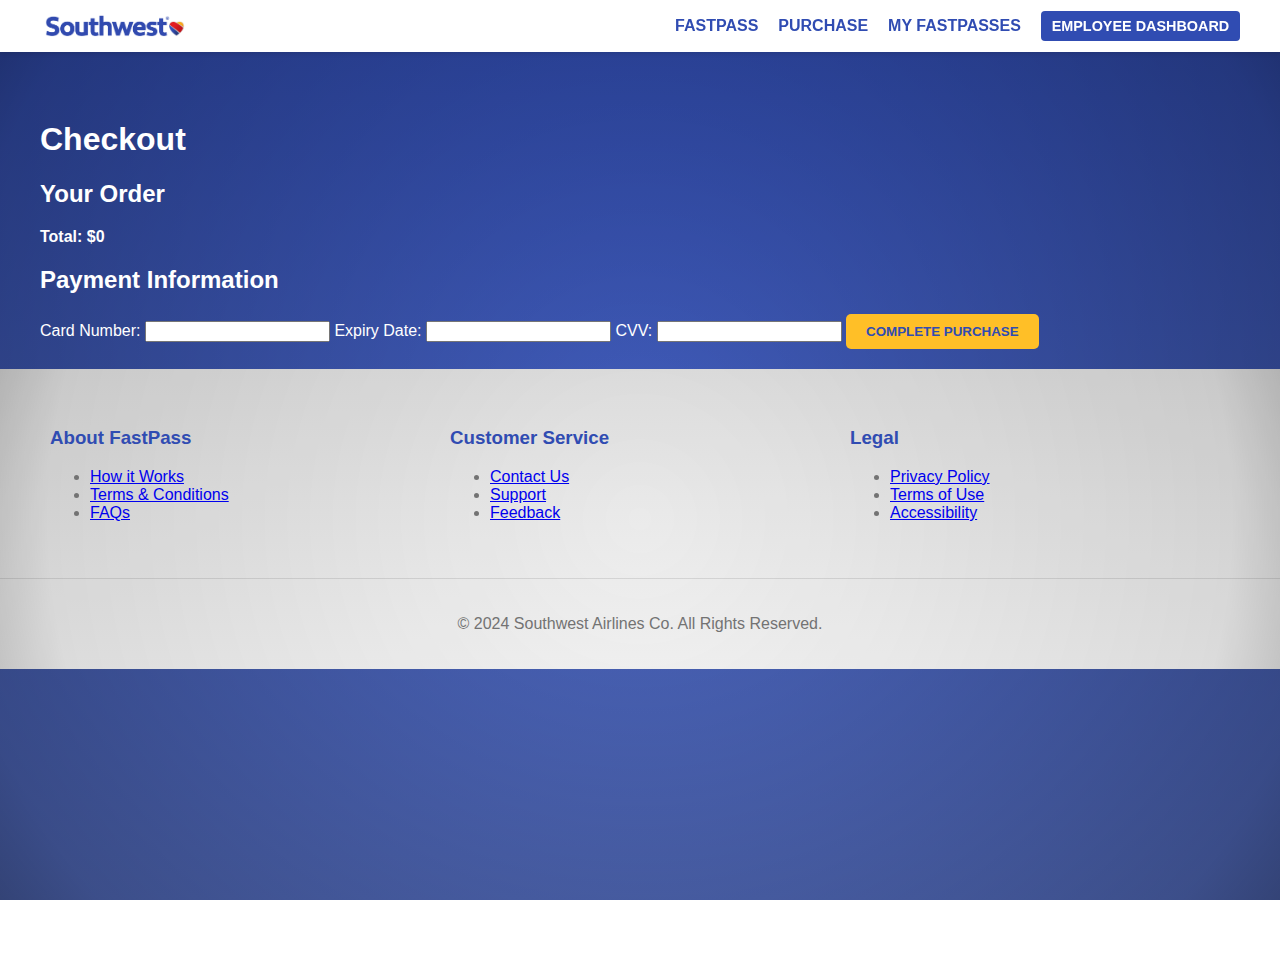
<file: checkout.html>
﻿<!DOCTYPE html>
<html lang="en">
<head>
    <meta charset="UTF-8">
    <meta name="viewport" content="width=device-width, initial-scale=1.0">
    <title>Checkout - Southwest Airlines</title>
    <link rel="stylesheet" href="css.css">
</head>
<body>
    <header class="sticky-header">
        <div class="header-container">
            <div class="logo">
                <img src="Images/sw.png" alt="Southwest Airlines Logo">
            </div>
            <nav>
                <ul>
                    <li><a href="index.html#fastpass">FastPass</a></li>
                    <li><a href="fastpass.html">Purchase</a></li>
                    <li><a href="my-fastpasses.html">My FastPasses</a></li>
                    <li><a href="employeedash.html" class="employee-dash-btn">Employee Dashboard</a></li>
                </ul>
            </nav>
        </div>
    </header>

    <main>
        <h1>Checkout</h1>
        <section id="cart-summary">
            <h2>Your Order</h2>
            <div id="order-items"></div>
            <p><strong>Total: $<span id="order-total">0</span></strong></p>
        </section>

        <section id="payment">
            <h2>Payment Information</h2>
            <form id="payment-form">
                <label for="card-number">Card Number:</label>
                <input type="text" id="card-number" name="card-number" required>

                <label for="expiry-date">Expiry Date:</label>
                <input type="text" id="expiry-date" name="expiry-date" required>

                <label for="cvv">CVV:</label>
                <input type="text" id="cvv" name="cvv" required>

                <button type="submit" class="button">Complete Purchase</button>
            </form>
        </section>
    </main>

    <footer>
        <div class="footer-container">
            <div class="footer-column">
                <h3>About FastPass</h3>
                <ul>
                    <li><a href="fastpass.html">How it Works</a></li>
                    <li><a href="#">Terms & Conditions</a></li>
                    <li><a href="#">FAQs</a></li>
                </ul>
            </div>
            <div class="footer-column">
                <h3>Customer Service</h3>
                <ul>
                    <li><a href="#">Contact Us</a></li>
                    <li><a href="#">Support</a></li>
                    <li><a href="#">Feedback</a></li>
                </ul>
            </div>
            <div class="footer-column">
                <h3>Legal</h3>
                <ul>
                    <li><a href="#">Privacy Policy</a></li>
                    <li><a href="#">Terms of Use</a></li>
                    <li><a href="#">Accessibility</a></li>
                </ul>
            </div>
        </div>
        <div class="footer-bottom">
            <p>&copy; 2024 Southwest Airlines Co. All Rights Reserved.</p>
        </div>
    </footer>

    <script>
    // Assuming cart data is passed via localStorage or sessionStorage
    let cart = JSON.parse(sessionStorage.getItem('cart')) || [];
    let total = 0;

    // Display cart items in checkout
    const orderItems = document.getElementById('order-items');
    cart.forEach(item => {
      const newItem = document.createElement('p');
      newItem.innerText = `${item.itemName} - $${item.price}`;
      orderItems.appendChild(newItem);
      total += item.price;
    });

    // Update total price
    document.getElementById('order-total').innerText = total;
    </script>
</body>
</html>
</file>
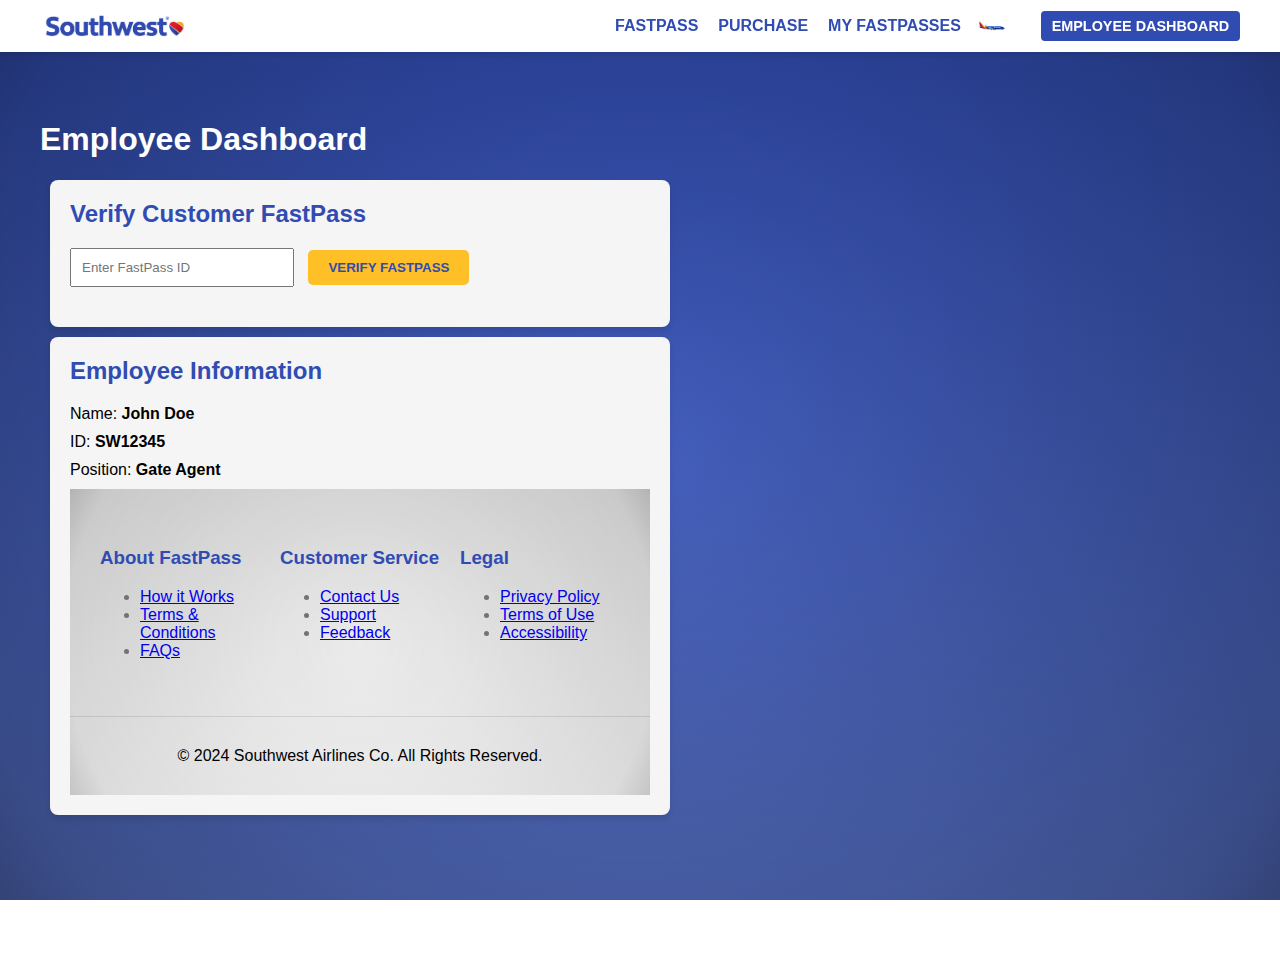
<file: employeedash.html>
<!DOCTYPE html>
<html lang="en">
<head>

    <meta charset="UTF-8">

    <meta name="viewport" content="width=device-width, initial-scale=1.0">

    <title>Employee Dashboard - Southwest Airlines</title>

    <link rel="stylesheet" href="css.css">

    <style>
        .customer-info {
            color: black;
        }
    </style>

</head>

<body>

    <header class="sticky-header">

        <div class="header-container">

            <div class="logo"><img src="Images/sw.png" alt="Southwest Airlines Logo"></div>

            <nav><ul><li><a href="index.html#fastpass">FastPass</a></li><li><a href="fastpass.html">Purchase</a></li><li><a href="my-fastpasses.html">My FastPasses</a></li><img src="Images/plane2.png" alt="Plane Icon" class="plane-icon"><li><a href="#" class='employee-dash-btn'>Employee Dashboard</a></li></ul></nav>
        </div>
    </header>

    <main>

        <h1>Employee Dashboard</h1>

        <section id='verify-fastpass' class='dashboard-card'>

            <h2>Verify Customer FastPass</h2>

            <form id='fastpass-verification-form'>

                <input type='text' id='fastpass-id' placeholder='Enter FastPass ID' required />

                <button type='submit' class='button'>Verify FastPass</button>

            </form>

            <div id='verification-result'></div>

        </section>


        <section id='employee-info' class='dashboard-card'>

            <h2>Employee Information</h2>


            <p>
                Name:
                <span id='employee-name'>
                    John Doe
                    <span />
            </p>


            <p>
                ID:
                <span id='employee-id'>
                    SW12345
                    <span />
            </p>


            <p>
                Position:
                <span id='employee-position'>
                    Gate Agent
                    <span />
            </p>


            <script src='script.js'></script>


            <footer>
                <div class="footer-container">
                    <div class="footer-column">
                        <h3>About FastPass</h3>
                        <ul>
                            <li><a href="fastpass.html">How it Works</a></li>
                            <li><a href="#">Terms & Conditions</a></li>
                            <li><a href="#">FAQs</a></li>
                        </ul>
                    </div>
                    <div class="footer-column">
                        <h3>Customer Service</h3>
                        <ul>
                            <li><a href="#">Contact Us</a></li>
                            <li><a href="#">Support</a></li>
                            <li><a href="#">Feedback</a></li>
                        </ul>
                    </div>
                    <div class="footer-column">
                        <h3>Legal</h3>
                        <ul>
                            <li><a href="#">Privacy Policy</a></li>
                            <li><a href="#">Terms of Use</a></li>
                            <li><a href="#">Accessibility</a></li>
                        </ul>
                    </div>
                </div>

                <div class="footer-bottom">
                    <p>&copy; 2024 Southwest Airlines Co. All Rights Reserved.</p>
                </div>

            </footer>
</file>
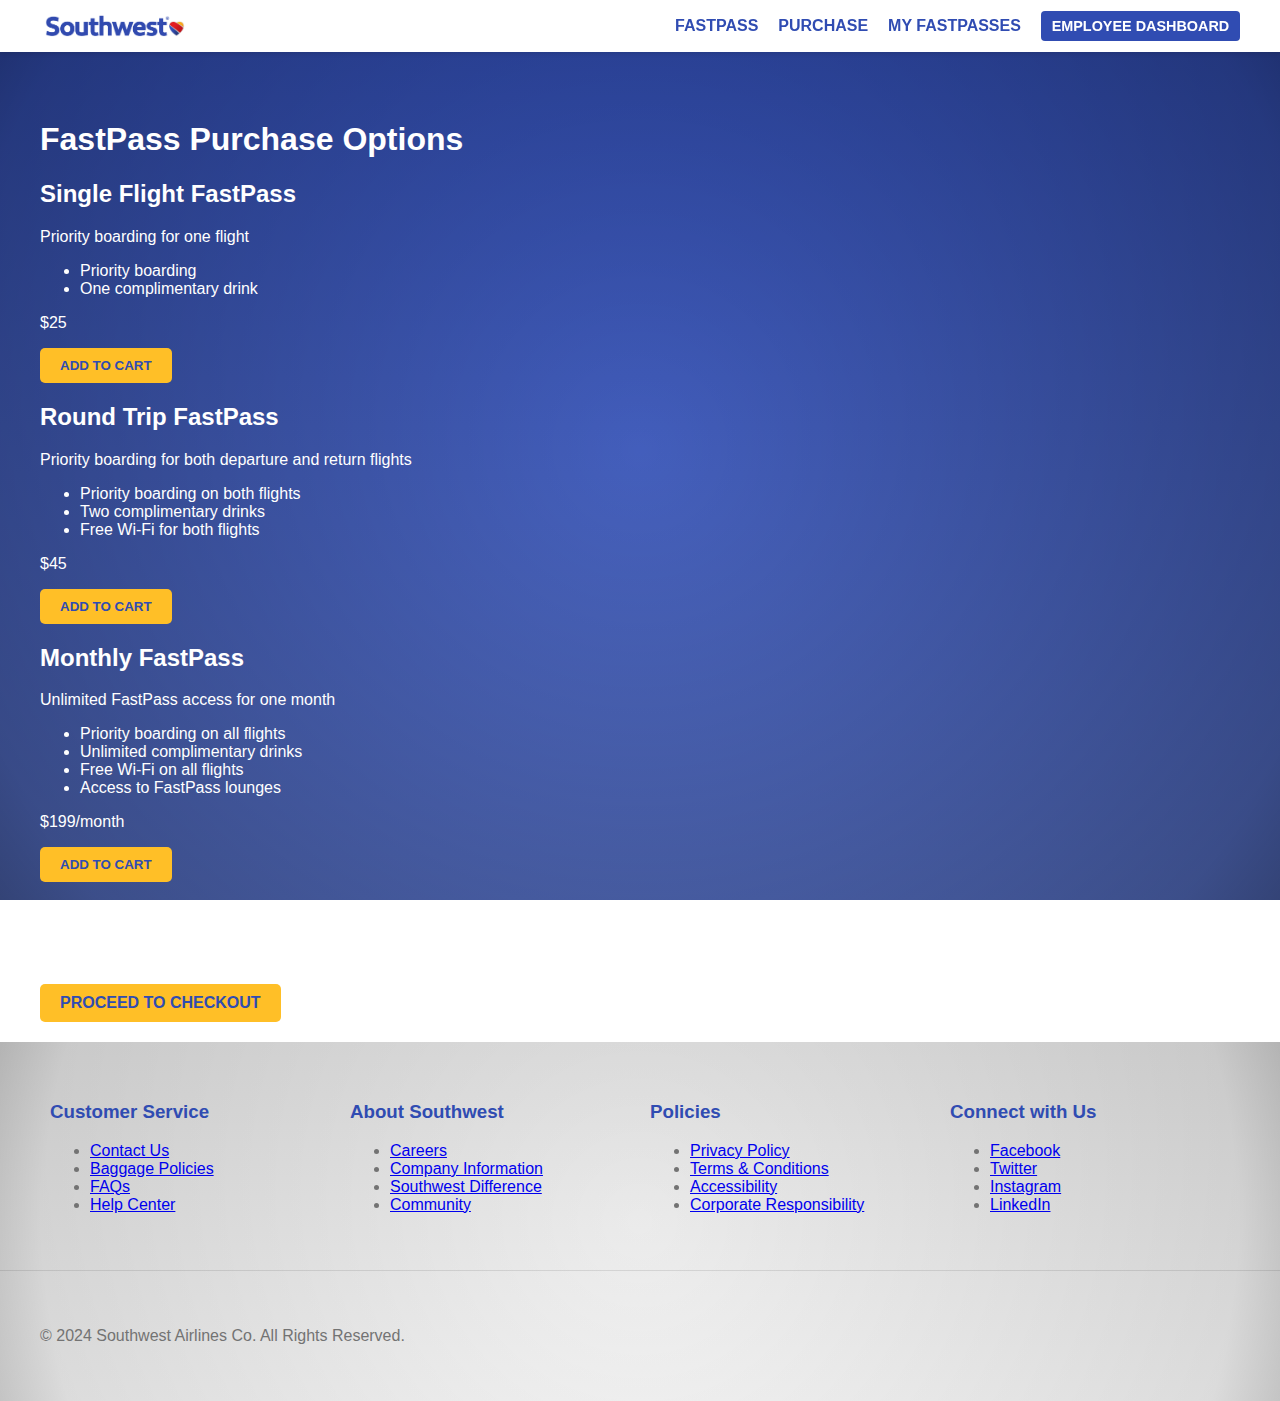
<file: fastpass.html>
<!DOCTYPE html>
<html lang="en">
<head>
    <meta charset="UTF-8">
    <meta name="viewport" content="width=device-width, initial-scale=1.0">
    <title>FastPass Purchase Options - Southwest Airlines</title>
    <link rel="stylesheet" href="css.css">
</head>
<body>
    <header class="sticky-header">
        <div class="header-container">
            <div class="logo">
                <img src="Images/sw.png" alt="Southwest Airlines Logo">
            </div>
            <nav>
                <ul>
                    <li><a href="index.html#fastpass">FastPass</a></li>
                    <li><a href="fastpass.html">Purchase</a></li>
                    <li><a href="my-fastpasses.html">My FastPasses</a></li>
                    <li><a href="employeedash.html" class="employee-dash-btn">Employee Dashboard</a></li>
                </ul>
            </nav>
        </div>
    </header>

    <main>
        <h1>FastPass Purchase Options</h1>
        <section id="fastpass-options">
            <div class="option">
                <h2>Single Flight FastPass</h2>
                <p>Priority boarding for one flight</p>
                <ul>
                    <li>Priority boarding</li>
                    <li>One complimentary drink</li>
                </ul>
                <p class="price">$25</p>
                <button onclick="addToCart('Single Flight FastPass', 25)" class="button">Add to Cart</button>
            </div>
            <div class="option">
                <h2>Round Trip FastPass</h2>
                <p>Priority boarding for both departure and return flights</p>
                <ul>
                    <li>Priority boarding on both flights</li>
                    <li>Two complimentary drinks</li>
                    <li>Free Wi-Fi for both flights</li>
                </ul>
                <p class="price">$45</p>
                <button onclick="addToCart('Round Trip FastPass', 45)" class="button">Add to Cart</button>
            </div>
            <div class="option">
                <h2>Monthly FastPass</h2>
                <p>Unlimited FastPass access for one month</p>
                <ul>
                    <li>Priority boarding on all flights</li>
                    <li>Unlimited complimentary drinks</li>
                    <li>Free Wi-Fi on all flights</li>
                    <li>Access to FastPass lounges</li>
                </ul>
                <p class="price">$199/month</p>
                <button onclick="addToCart('Monthly FastPass', 199)" class="button">Add to Cart</button>
            </div>
        </section>

        <section id="cart">
            <h2>Your Cart</h2>
            <div id="cart-items"></div>
            <p><strong>Total: $<span id="cart-total">0</span></strong></p>
            <a href="checkout.html" class="button">Proceed to Checkout</a>
        </section>
    </main>

  <!--  <footer>
        <div class="footer-container">
            <div class="footer-column">
                <h3>About FastPass</h3>
                <ul>
                    <li><a href="fastpass.html">How it Works</a></li>
                    <li><a href="#">Terms & Conditions</a></li>
                    <li><a href="#">FAQs</a></li>
                </ul>
            </div>
            <div class="footer-column">
                <h3>Customer Service</h3>
                <ul>
                    <li><a href="#">Contact Us</a></li>
                    <li><a href="#">Support</a></li>
                    <li><a href="#">Feedback</a></li>
                </ul>
            </div>
            <div class="footer-column">
                <h3>Legal</h3>
                <ul>
                    <li><a href="#">Privacy Policy</a></li>
                    <li><a href="#">Terms of Use</a></li>
                    <li><a href="#">Accessibility</a></li>
                </ul>
            </div>
        </div>
        <div class="footer-bottom">
            <p>&copy; 2024 Southwest Airlines Co. All Rights Reserved.</p>
        </div>
    </footer>-->

    <script>
    let cart = [];
    let total = 0;

    function addToCart(itemName, price) {
      // Add item to cart array
      cart.push({ itemName, price });

      // Update total price
      total += price;

      // Display the new cart total
      document.getElementById('cart-total').innerText = total;

      // Display cart items
      const cartItems = document.getElementById('cart-items');
      const newItem = document.createElement('p');
      newItem.innerText = `${itemName} - $${price}`;
      cartItems.appendChild(newItem);
    }
    </script>
</body>
</html>

<footer>
    <!-- Footer Top Section -->
    <div class="footer-top">
        <div class="footer-container">
            <!-- Customer Service Section -->
            <div class="footer-column">
                <h3>Customer Service</h3>
                <ul>
                    <li><a href="https://www.southwest.com/contact-us">Contact Us</a></li>
                    <li><a href="https://www.southwest.com/html/customer-service/baggage/">Baggage Policies</a></li>
                    <li><a href="https://www.southwest.com/html/customer-service/faqs.html">FAQs</a></li>
                    <li><a href="https://www.southwest.com/html/customer-service/">Help Center</a></li>
                </ul>
            </div>

            <!-- About Southwest Section -->
            <div class="footer-column">
                <h3>About Southwest</h3>
                <ul>
                    <li><a href="https://careers.southwestair.com/">Careers</a></li>
                    <li><a href="https://www.southwest.com/html/about-southwest/">Company Information</a></li>
                    <li><a href="https://www.southwest.com/html/southwest-difference/">Southwest Difference</a></li>
                    <li><a href="https://community.southwest.com/">Community</a></li>
                </ul>
            </div>

            <!-- Policies Section -->
            <div class="footer-column">
                <h3>Policies</h3>
                <ul>
                    <li><a href="https://www.southwest.com/privacy-policy">Privacy Policy</a></li>
                    <li><a href="https://www.southwest.com/html/terms-and-conditions/">Terms & Conditions</a></li>
                    <li><a href="https://www.southwest.com/html/accessibility/">Accessibility</a></li>
                    <li><a href="https://www.southwest.com/html/corporate-responsibility/">Corporate Responsibility</a></li>
                </ul>
            </div>

            <!-- Connect with Us Section -->
            <div class="footer-column">
                <h3>Connect with Us</h3>
                <ul class="social-media">
                    <li><a href="https://www.facebook.com/SouthwestAir" target="_blank">Facebook</a></li>
                    <li><a href="https://twitter.com/SouthwestAir" target="_blank">Twitter</a></li>
                    <li><a href="https://www.instagram.com/southwestair/" target="_blank">Instagram</a></li>
                    <li><a href="https://www.linkedin.com/company/southwest-airlines" target="_blank">LinkedIn</a></li>
                </ul>
            </div>
        </div>
    </div>

    <!-- Footer Bottom Section -->
    <div class="footer-bottom">
        <div class="footer-container">
            <p>&copy; 2024 Southwest Airlines Co. All Rights Reserved.</p>
        </div>
    </div>
</footer>
</body>
</html>
</file>
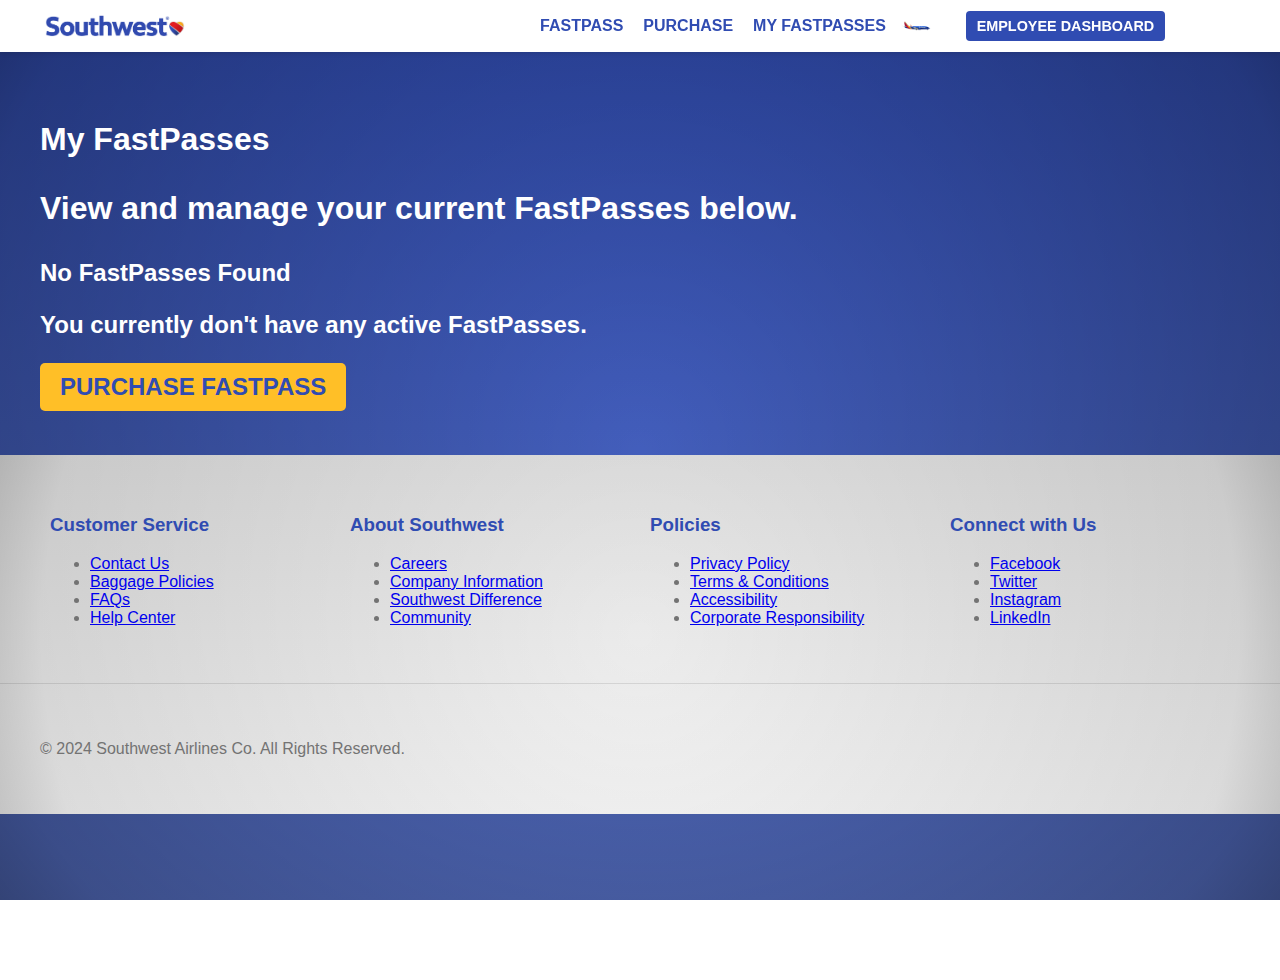
<file: my-fastpasses.html>
<!DOCTYPE html>

<html lang='en'>
<head>

    <meta charset='UTF-8'>
    <meta name='viewport' content='width=device-width, initial-scale=1.0'>
    <title>Southwest Airlines - My FastPasses</title>


    <link rel='stylesheet' href='css.css'>

    <body>


        <header class='sticky-header'>
            <div class='header-container'>
                <div class='logo'><img src='Images/sw.png' alt='Southwest Airlines Logo'></div>



                <nav>
                    <ul>
                        <li><a href='index.html#fastpass'>FastPass<a /></li>
                        <li><a href='fastpass.html'>Purchase<a /></li>
                        <li><a href='my-fastpasses.html'>My FastPasses<a /></li>
                        <img src='Images/plane2.png' alt='Plane Icon' class='plane-icon'>
                        <li><a href='employeedash.html' class='employee-dash-btn'>Employee Dashboard<a /></li>
                    </ul>
                </nav>
            </div>
        </header>


        <main>


            <section id=my-fastpasses'>
                <h1>
                    My FastPasses<h1 />
                    <p>View and manage your current FastPasses below.<p />
                    <div id=fastpass-list>

                    </div>
            </section>


            <section id=no-fastpasses style=display: none;><!-- No fast passes found section --><h2>No FastPasses Found<h2 /><p>You currently don't have any active FastPasses.<p /><a href=fastpass.html class=button>Purchase FastPass<a /></section>
        </main>


        <!-- <footer>
         <footer>
             <div class="footer-container">
                 <div class="footer-column">
                     <h3>About FastPass</h3>
                     <ul>
                         <li><a href="fastpass.html">How it Works</a></li>
                         <li><a href="#">Terms & Conditions</a></li>
                         <li><a href="#">FAQs</a></li>
                     </ul>
                 </div>
                 <div class="footer-column">
                     <h3>Customer Service</h3>
                     <ul>
                         <li><a href="#">Contact Us</a></li>
                         <li><a href="#">Support</a></li>
                         <li><a href="#">Feedback</a></li>
                     </ul>
                 </div>
                 <div class="footer-column">
                     <h3>Legal</h3>
                     <ul>
                         <li><a href="#">Privacy Policy</a></li>
                         <li><a href="#">Terms of Use</a></li>
                         <li><a href="#">Accessibility</a></li>
                     </ul>
                 </div>
             </div>

             <div class="footer-bottom">
                 <p>&copy; 2024 Southwest Airlines Co. All Rights Reserved.</p>
             </div>

         </footer>
         <p>&copy; 2024 Southwest Airlines Co. All Rights Reserved.</p>
     </footer>-->


        <footer>
            <!-- Footer Top Section -->
            <div class="footer-top">
                <div class="footer-container">
                    <!-- Customer Service Section -->
                    <div class="footer-column">
                        <h3>Customer Service</h3>
                        <ul>
                            <li><a href="https://www.southwest.com/contact-us">Contact Us</a></li>
                            <li><a href="https://www.southwest.com/html/customer-service/baggage/">Baggage Policies</a></li>
                            <li><a href="https://www.southwest.com/html/customer-service/faqs.html">FAQs</a></li>
                            <li><a href="https://www.southwest.com/html/customer-service/">Help Center</a></li>
                        </ul>
                    </div>

                    <!-- About Southwest Section -->
                    <div class="footer-column">
                        <h3>About Southwest</h3>
                        <ul>
                            <li><a href="https://careers.southwestair.com/">Careers</a></li>
                            <li><a href="https://www.southwest.com/html/about-southwest/">Company Information</a></li>
                            <li><a href="https://www.southwest.com/html/southwest-difference/">Southwest Difference</a></li>
                            <li><a href="https://community.southwest.com/">Community</a></li>
                        </ul>
                    </div>

                    <!-- Policies Section -->
                    <div class="footer-column">
                        <h3>Policies</h3>
                        <ul>
                            <li><a href="https://www.southwest.com/privacy-policy">Privacy Policy</a></li>
                            <li><a href="https://www.southwest.com/html/terms-and-conditions/">Terms & Conditions</a></li>
                            <li><a href="https://www.southwest.com/html/accessibility/">Accessibility</a></li>
                            <li><a href="https://www.southwest.com/html/corporate-responsibility/">Corporate Responsibility</a></li>
                        </ul>
                    </div>

                    <!-- Connect with Us Section -->
                    <div class="footer-column">
                        <h3>Connect with Us</h3>
                        <ul class="social-media">
                            <li><a href="https://www.facebook.com/SouthwestAir" target="_blank">Facebook</a></li>
                            <li><a href="https://twitter.com/SouthwestAir" target="_blank">Twitter</a></li>
                            <li><a href="https://www.instagram.com/southwestair/" target="_blank">Instagram</a></li>
                            <li><a href="https://www.linkedin.com/company/southwest-airlines" target="_blank">LinkedIn</a></li>
                        </ul>
                    </div>
                </div>
            </div>

            <!-- Footer Bottom Section -->
            <div class="footer-bottom">
                <div class="footer-container">
                    <p>&copy; 2024 Southwest Airlines Co. All Rights Reserved.</p>
                </div>
            </div>
        </footer>

        <script>
            // Sample data for demonstration purposes
            const customerFastpasses = [
                { type: 'Priority Boarding', expiration: '2024-12-31' },
                { type: 'Complimentary Premium Drink', expiration: '2024-11-15' },
                { type: 'Free Inflight Internet', expiration: '2024-10-01' }
            ];

            const fastpassList = document.getElementById('fastpass-list');
            const noFastpasses = document.getElementById('no-fastpasses');

            if (customerFastpasses.length > 0) {
                customerFastpasses.forEach(pass => {
                    const passElement = document.createElement('div');
                    passElement.classList.add('fastpass-item');
                    passElement.innerHTML = `
<h3>${pass.type}</h3>
// Dynamically insert expiration date
<p>Expiration: ${pass.expiration}</p>`;
                    fastpassList.appendChild(passElement);
                });
            } else {
                noFastpasses.style.display = 'block';
            }
}
}
}
}
}
}
</file>
<file: css.css>
:root {
    --sw-blue: #304CB2;
    --sw-yellow: #FFBF27;
    --sw-red: #E32E36;
    --sw-gray: #737373;
    --sw-light-gray: #F5F5F5;
}

body {
    font-family: Arial, sans-serif;
    margin: 0;
    padding: 0;
    color: white;
    padding-top: 80px;
    background: radial-gradient(circle at center, transparent 0%, rgba(0, 0, 0, 0.3) 90%, rgba(0, 0, 0, 0.4) 100%), linear-gradient(to bottom, #304CB2, #5670C5);
    background-attachment: fixed;
    min-height: 100vh;
}

/* Header styles */
.sticky-header {
    position: fixed;
    top: 0;
    left: 0;
    width: 100%;
    background-color: white;
    box-shadow: 0 2px 4px rgba(0,0,0,0.1);
    z-index: 1000;
    color: var(--sw-blue);
}

.header-container {
    max-width: 1200px;
    margin: 0 auto;
    display: flex;
    justify-content: space-between;
    align-items: center;
    padding: 10px 20px;
}

.logo {
    width: 25%;
    max-width: 150px;
    min-width: 50px;
}

    .logo img {
        width: 100%;
        height: auto;
        display: block;
    }

nav {
    width: 75%;
    display: flex;
    align-items: center;
    justify-content: flex-end;
}

    nav ul {
        list-style-type: none;
        padding: 0;
        margin: 0;
        display: flex;
        align-items: center;
    }

        nav ul li {
            margin-left: 20px;
        }

            nav ul li a {
                color: var(--sw-blue);
                text-decoration: none;
                font-weight: bold;
                font-size: 16px;
                text-transform: uppercase;
            }

                nav ul li a:hover {
                    color: var(--sw-yellow);
                }

/* New styles for plane2.png */
.plane-icon {
    width: 30px;
    height: auto;
    margin: 0 15px;
}

/* Employee Dashboard Button */
.employee-dash-btn {
    background-color: var(--sw-blue);
    color: white !important;
    padding: 7.2px 10.8px;
    border-radius: 4px;
    transition: background-color 0.3s ease;
    font-size: 14.4px;
}

    .employee-dash-btn:hover {
        background-color: var(--sw-yellow);
        color: var(--sw-blue) !important;
    }

/* Main content styles */
main {
    max-width: 1200px;
    margin: 0 auto;
    padding: 20px;
    color: white;
}

h1, h2 {
    color: white;
}

/* Hero section styles */
#hero {
    background-image: url('plane1.jpg');
    background-size: cover;
    background-position: center;
    color: white;
    text-align: center;
    padding: 100px 0;
}

.flight-search {
    background-color: rgba(255, 255, 255, 0.8);
    padding: 20px;
    border-radius: 5px;
    max-width: 800px;
    margin: 0 auto;
}

    .flight-search form {
        display: flex;
        justify-content: space-between;
        flex-wrap: wrap;
    }

.form-group {
    flex: 1 1 200px;
    margin: 10px;
}

.search-button {
    background-color: var(--sw-yellow);
    color: var(--sw-blue);
    border: none;
    padding: 10px 20px;
    font-weight: bold;
    cursor: pointer;
}

/* Button styles */
.button {
    background-color: var(--sw-yellow);
    color: var(--sw-blue);
    padding: 10px 20px;
    border: none;
    border-radius: 5px;
    font-weight: bold;
    text-transform: uppercase;
    text-decoration: none;
    display: inline-block;
}

    .button:hover {
        background-color: #FFD257;
    }

/* Search form styles */
.search-form {
    background-color: var(--sw-light-gray);
    padding: 20px;
    border-radius: 5px;
    margin-bottom: 20px;
}

    .search-form input[type="text"] {
        padding: 10px;
        border: 1px solid var(--sw-gray);
        border-radius: 3px;
        width: 100%;
        box-sizing: border-box;
    }

/* Benefits section */
#benefits ul {
    list-style-type: none;
    padding: 0;
}

#benefits li {
    margin-bottom: 10px;
    padding-left: 20px;
    position: relative;
}

    #benefits li::before {
        content: "✓";
        color: var(--sw-yellow);
        position: absolute;
        left: 0;
    }

/* Contact section */
#contact p {
    margin-bottom: 20px;
}

/* Deals section styles */
#deals {
    /* Add styles for the deals section */
}

.deal-grid {
    display: grid;
    grid-template-columns: repeat(auto-fit, minmax(250px, 1fr));
    gap: 20px;
}

/* Destinations section styles */
#destinations {
    /* Add styles for the destinations section */
}

.destination-carousel {
    display: flex;
    overflow-x: auto;
    scroll-snap-type: x mandatory;
    gap: 20px;
}

/* Footer styles */
footer {
    background: radial-gradient(circle at center, transparent 0%, rgba(0, 0, 0, 0.1) 90%, rgba(0, 0, 0, 0.2) 100%), linear-gradient(to bottom, #e0e0e0, #f5f5f5);
    color: var(--sw-gray);
    padding: 20px 0;
}

.footer-container {
    display: flex;
    justify-content: space-between;
    max-width: 1200px;
    margin: 0 auto;
    padding: 20px;
}

.footer-column {
    flex: 1;
    margin: 0 10px;
}

    .footer-column h3 {
        color: var(--sw-blue);
    }

.footer-bottom {
    border-top: 1px solid rgba(0, 0, 0, 0.1);
    padding-top: 20px;
    margin-top: 20px;
    text-align: center;
}

/* Accent colors */
.accent-red {
    color: var(--sw-red);
}

.accent-yellow {
    color: var(--sw-yellow);
}

/* Employee Dashboard Styles */
.dashboard-container {
    display: flex;
    flex-wrap: wrap;
    justify-content: space-around;
    padding: 20px;
}

.dashboard-card {
    background-color: var(--sw-light-gray);
    border-radius: 8px;
    padding: 20px;
    margin: 10px;
    width: calc(50% - 20px);
    box-shadow: 0 4px 6px rgba(0,0,0,0.1);
}

    .dashboard-card h2 {
        color: var(--sw-blue);
        margin-top: 0;
    }

#employee-info p {
    color: black;
    margin: 10px 0;
}

#employee-info span {
    font-weight: bold;
    color: black;
}

#verify-fastpass form {
    margin-bottom: 20px;
}

#verify-fastpass input[type="text"] {
    padding: 10px;
    width: 200px;
    margin-right: 10px;
}

#verification-result {
    margin-top: 20px;
    font-weight: bold;
}

.valid-fastpass {
    color: green;
}

.invalid-fastpass {
    color: red;
}

.logout-btn {
    background-color: var(--sw-red);
    color: white;
}

    .logout-btn:hover {
        background-color: #ff4d4d;
    }

/* Responsive design */
@media (max-width: 768px) {
    .header-container {
        flex-direction: column;
        align-items: flex-start;
    }

    .logo {
        width: 20%;
        min-width: 40px;
        margin-bottom: 10px;
    }

    nav {
        width: 100%;
        flex-direction: column;
        align-items: flex-start;
    }

        nav ul {
            flex-direction: column;
            align-items: flex-start;
        }

            nav ul li {
                margin-left: 0;
                margin-bottom: 10px;
            }

    .plane-icon {
        margin: 10px 0;
    }

    .button {
        display: block;
        text-align: center;
        margin-bottom: 10px;
    }

    .flight-search form {
        flex-direction: column;
    }

    .form-group {
        margin: 5px 0;
    }

    .footer-container {
        flex-direction: column;
    }

    .footer-column {
        margin: 10px 0;
    }

    .dashboard-card {
        width: 100%;
    }

    .employee-dash-btn {
        display: inline-block;
    }

    #verify-fastpass input[type="text"] {
        width: 100%;
        margin-right: 0;
        margin-bottom: 10px;
    }

    #verify-fastpass button {
        width: 100%;
    }
}

@media (max-width: 480px) {
    .dashboard-card {
        width: 100%;
    }
}
</file>
